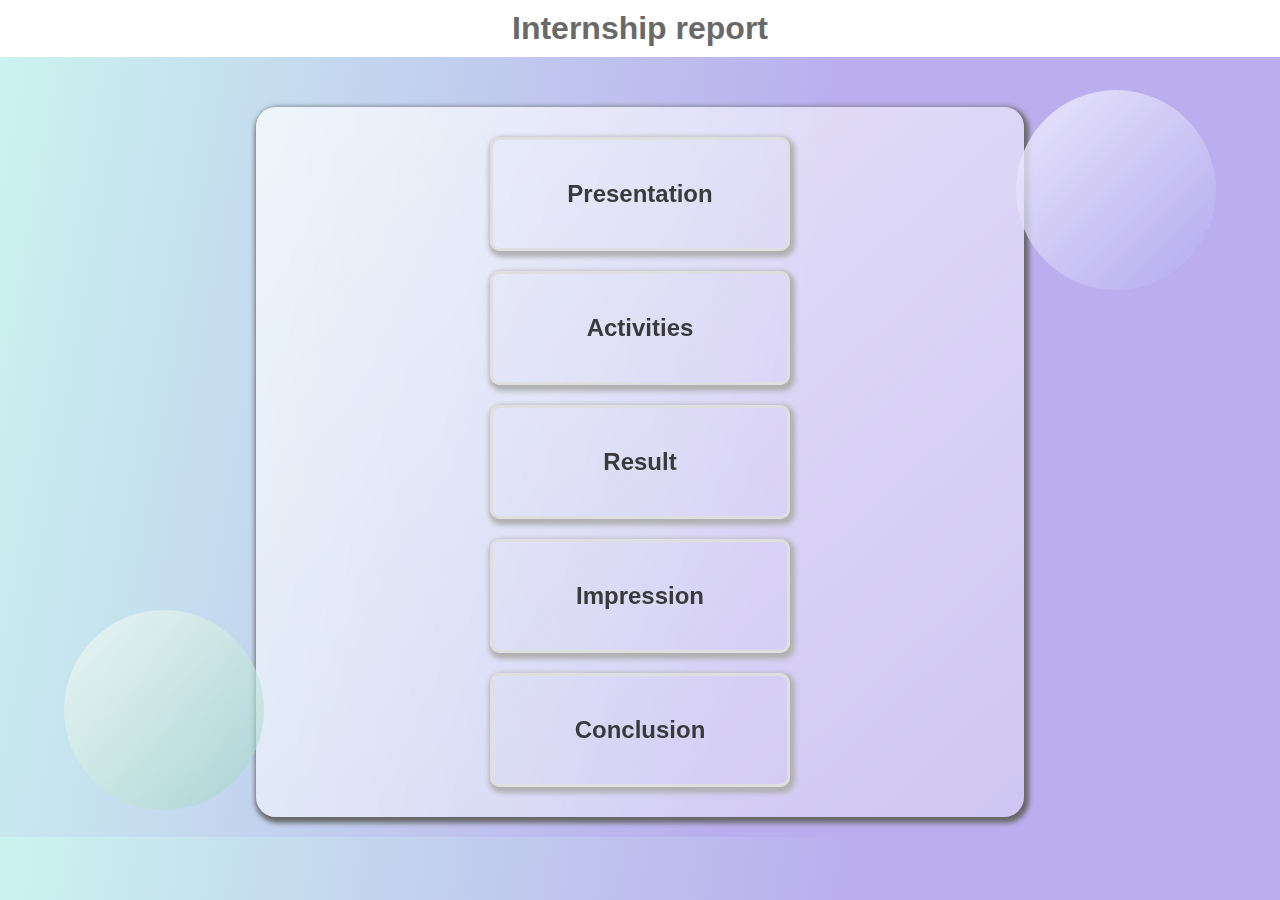
<file: index.html>
<!DOCTYPE html>
<html lang="en">
<head>
    <meta charset="UTF-8">
    <meta http-equiv="X-UA-Compatible" content="IE=edge">
    <meta name="viewport" content="width=device-width, initial-scale=1.0">
    <title>Internship report</title>
    <link rel="stylesheet" href="./css/style.css">
</head>
<body>
    <header>
        <h1>Internship report</h1>
    </header>
    <main>
        <div class="display">
            <ul>
                <li><a href="./presentation.html"><h2>Presentation</h2></a></li>
                <li><a href="./activities.html"><h2>Activities</h2></a></li>
                <li><a href="./result.html"><h2>Result</h2></a></li>
                <li><a href="./impression.html"><h2>Impression</h2></a></li>
                <li><a href="./conclusion.html"><h2>Conclusion</h2></a></li>
            </ul>
        </div>
    </main>
    <div class="circle1"></div>
    <div class="circle2"></div>
</body>
</html>
</file>
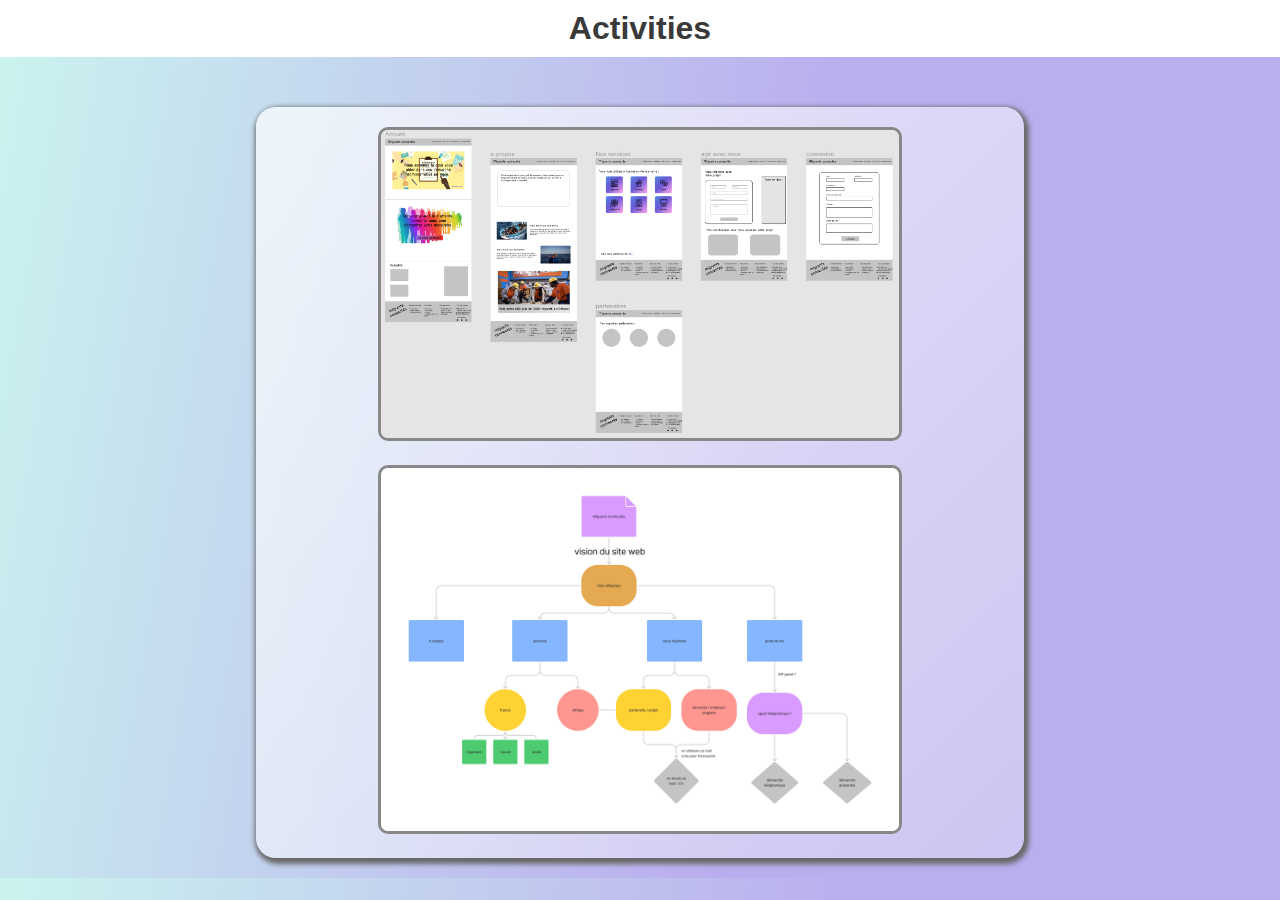
<file: activities.html>
<!DOCTYPE html>
<html lang="en">
<head>
    <meta charset="UTF-8">
    <meta http-equiv="X-UA-Compatible" content="IE=edge">
    <meta name="viewport" content="width=device-width, initial-scale=1.0">
    <title>Activities</title>
    <link rel="stylesheet" href="./css/style.css">
</head>
<body>
    <header>
        <h1><a href="./index.html">Activities</a></h1>
    </header>
    <main>
        <div class="display">
            <img src="./asset/maquettestage.PNG" alt="maquette">
            <img src="./asset/arbre a probleme.png" alt="arbre">
        </div>
    </main>
</body>
</html>
</file>
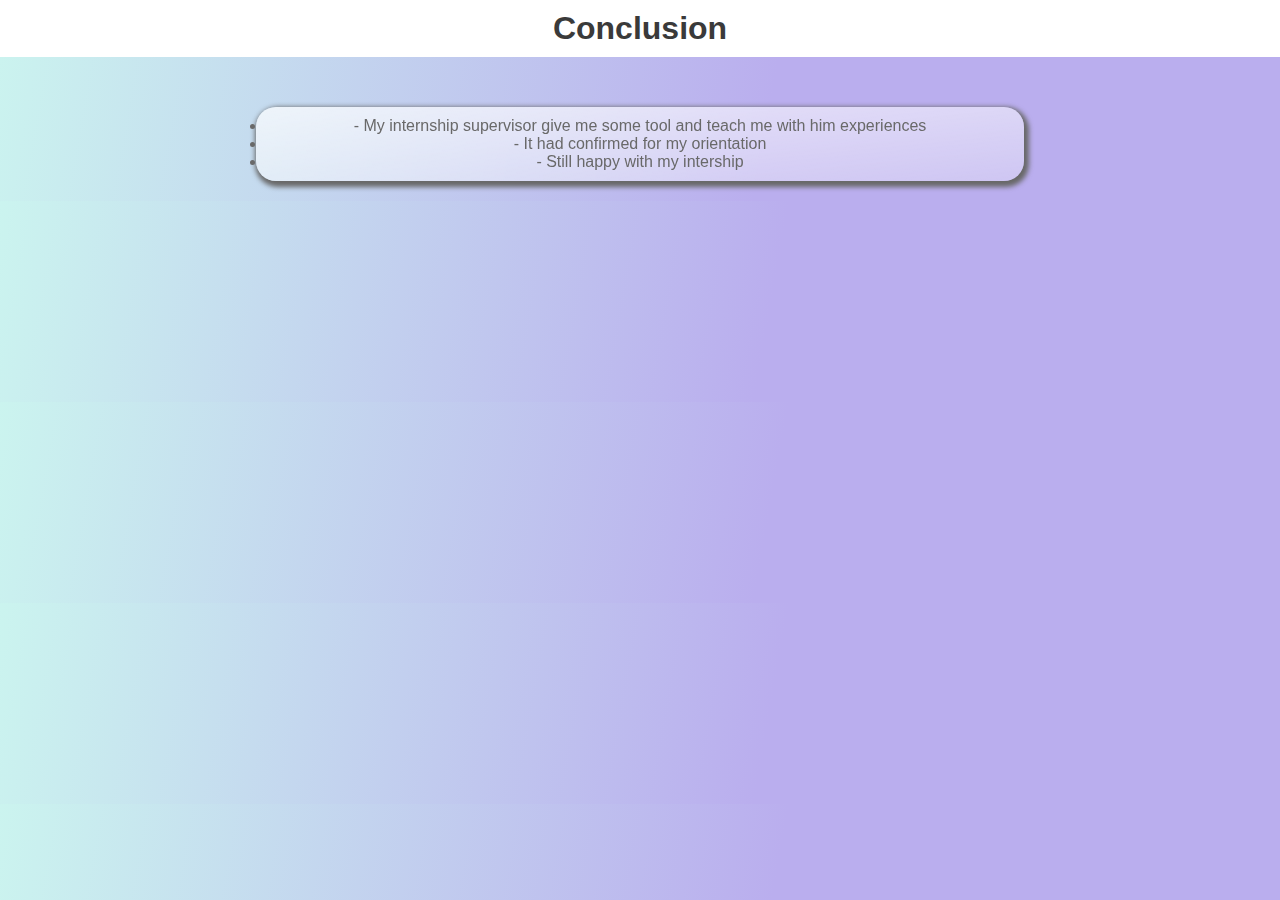
<file: conclusion.html>
<!DOCTYPE html>
<html lang="en">
<head>
    <meta charset="UTF-8">
    <meta http-equiv="X-UA-Compatible" content="IE=edge">
    <meta name="viewport" content="width=device-width, initial-scale=1.0">
    <title>Conclusion</title>
    <link rel="stylesheet" href="./css/style.css">
</head>
<body>
    <header>
        <h1><a href="./index.html">Conclusion</a></h1>
    </header>
    <main>
        <div class="display">
            <li>
                <p>- My internship supervisor give me some tool and teach me with him experiences</p>
            </li>
            <li>
                <p>- It had confirmed for my orientation</p>
            </li>
            <li>
                <p>- Still happy with my intership</p>
            </li>
        </div>
    </main>
</body>
</html>
</file>
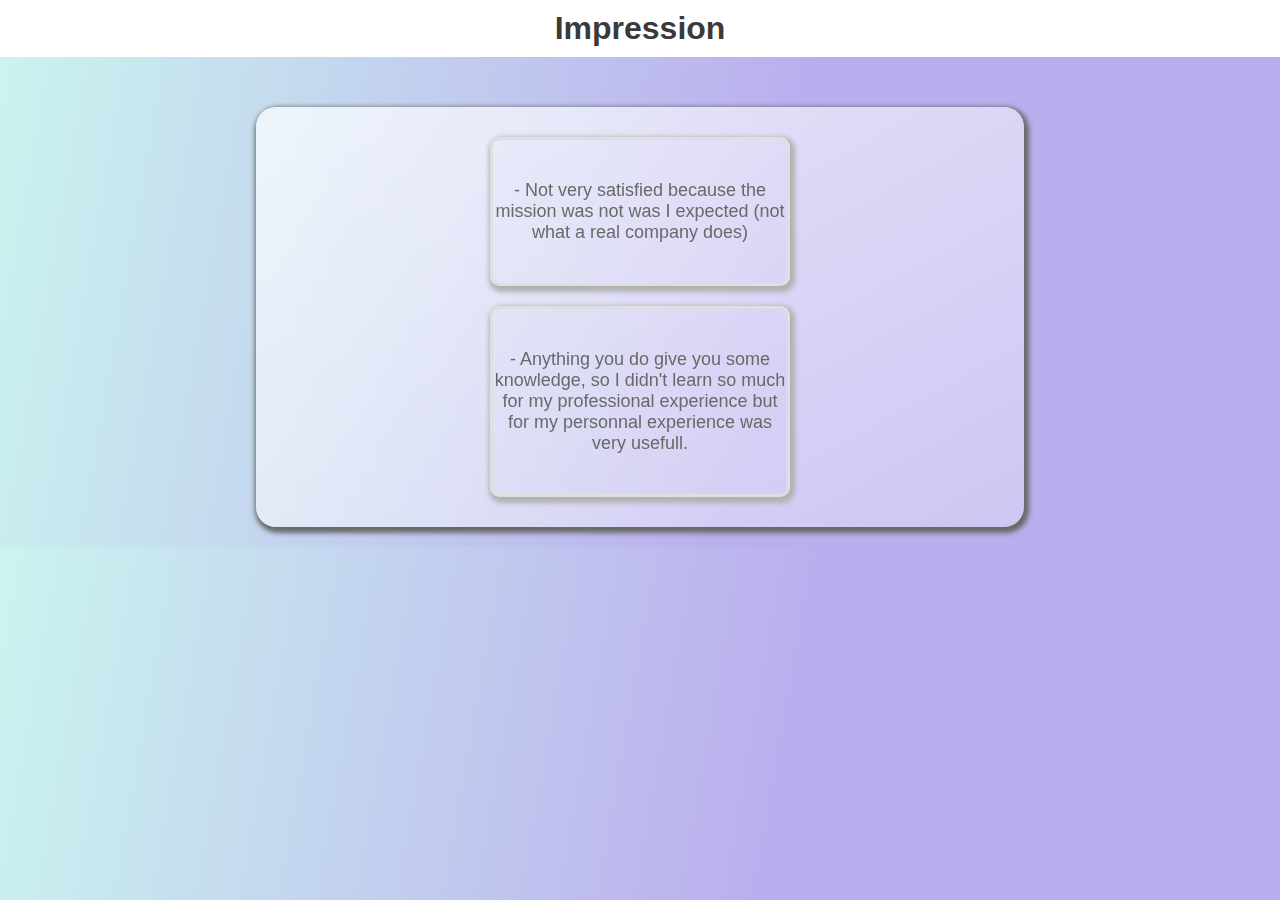
<file: impression.html>
<!DOCTYPE html>
<html lang="en">
<head>
    <meta charset="UTF-8">
    <meta http-equiv="X-UA-Compatible" content="IE=edge">
    <meta name="viewport" content="width=device-width, initial-scale=1.0">
    <title>Impression</title>
    <link rel="stylesheet" href="./css/style.css">
</head>
<body>
    <header>
        <h1><a href="./index.html">Impression</a></h1>
    </header>
    <main>
        <div class="display">
            <ul>
                <li>
                    <p>- Not very satisfied because the mission was not was I expected (not what a real company does)</p>
                </li>
                <li>
                    <p>- Anything you do give you some knowledge, so I didn't learn so much for my professional experience but for my personnal experience was very usefull.</p>
                </li>
            </ul>
        </div>
    </main>
</body>
</html>
</file>
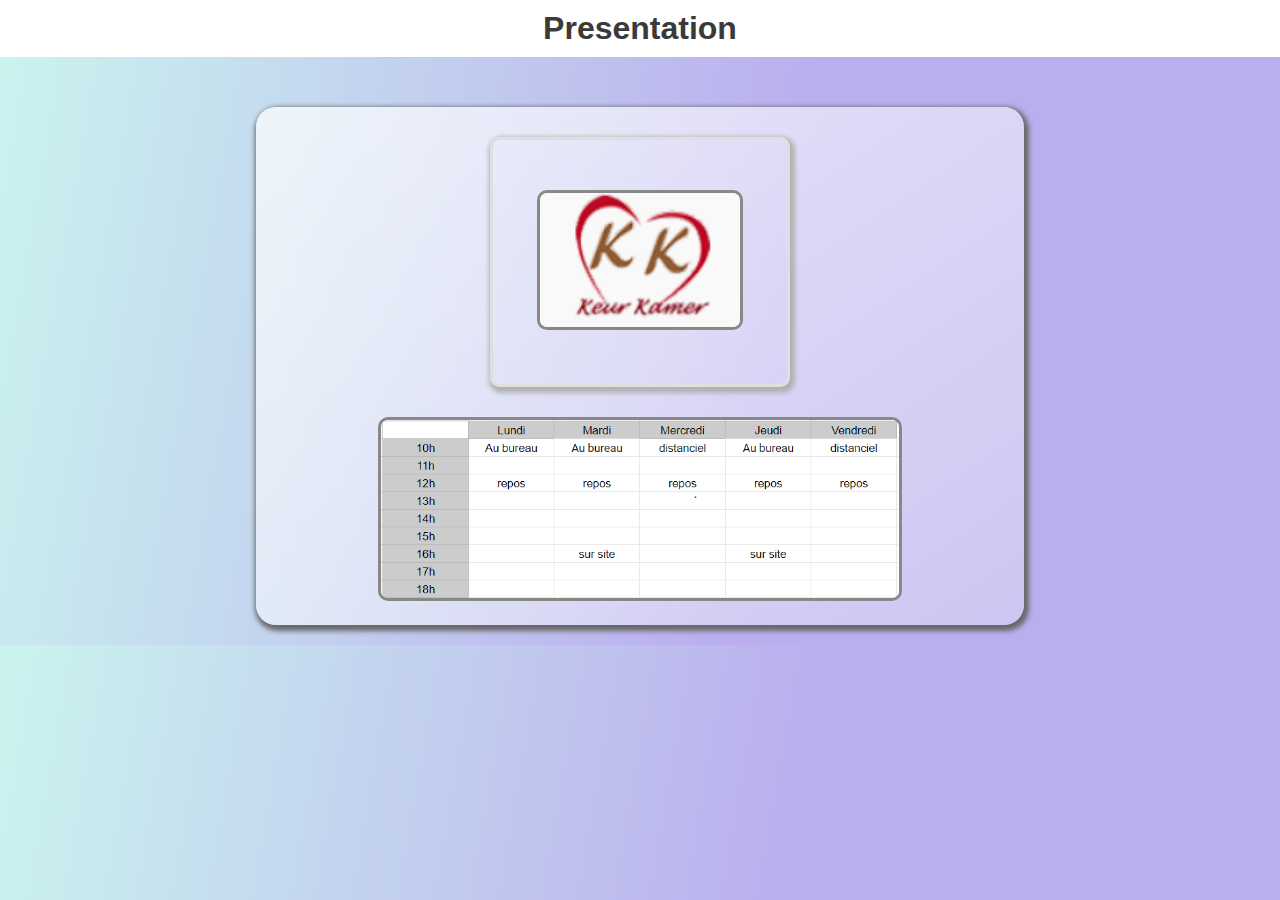
<file: presentation.html>
<!DOCTYPE html>
<html lang="en">
<head>
    <meta charset="UTF-8">
    <meta http-equiv="X-UA-Compatible" content="IE=edge">
    <meta name="viewport" content="width=device-width, initial-scale=1.0">
    <title>Presentation</title>
    <link rel="stylesheet" href="./css/style.css">
</head>
<body>
    <header>
        <h1><a href="./index.html">Presentation</a></h1>
    </header>
    <main>
        <div class="display">
            <ul>
                <li><img src="./asset/keurkamerlogo.PNG" alt="logokeurkamer"></li>
                <img src="./asset/planningkk.PNG" alt="planning">
            </ul>
        </div>
    </main>
</body>
</html>
</file>
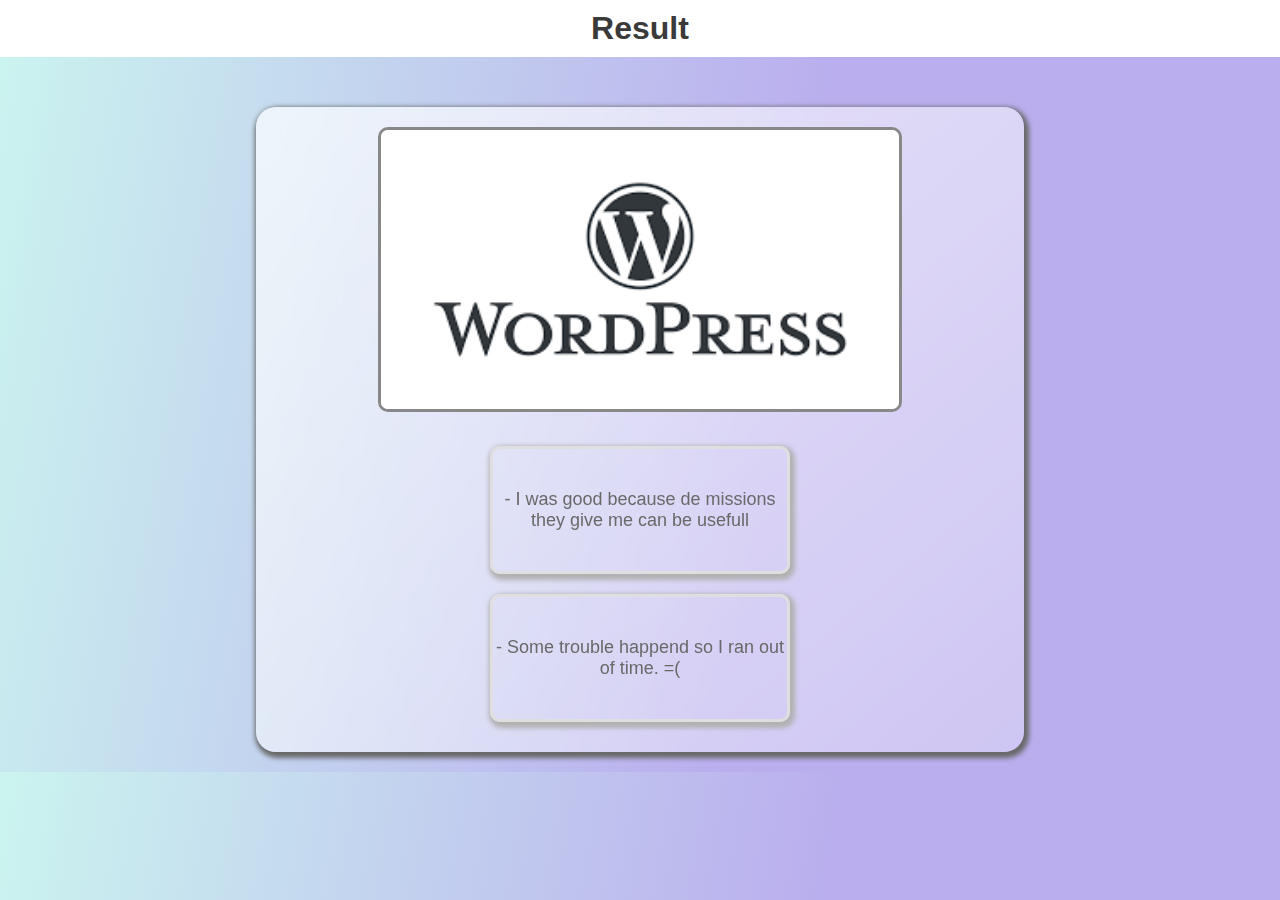
<file: result.html>
<!DOCTYPE html>
<html lang="en">
<head>
    <meta charset="UTF-8">
    <meta http-equiv="X-UA-Compatible" content="IE=edge">
    <meta name="viewport" content="width=device-width, initial-scale=1.0">
    <title>Result</title>
    <link rel="stylesheet" href="./css/style.css">
</head>
<body>
    <header>
        <h1><a href="./index.html">Result</a></h1>
    </header>
    <main>
        <div class="display">
            <img src="./asset/wordpress.png" alt="wordpress">
            <ul>
                <li>
                    <p>- I was good because de missions they give me can be usefull</p>
                </li>
                <li>
                    <p>- Some trouble happend so I ran out of time. =(</p>
                </li>
            </ul>
        </div>
    </main>
</body>
</html>
</file>
<file: css/style.css>
html{
    font-size: 62.5%;
    scroll-behavior: smooth;
}
body{
    font: 1.6rem "Open-sans",sans-serif;
    margin: 0;
    background: rgb(203,244,239);
    background: linear-gradient(100deg, rgba(203,244,239,1) 0%, rgba(186,174,238,1) 60%);
}
p, ul, ol, h1, h2, h3, address{
    font-style: normal;
    margin: 0;
    padding: 0;
    list-style: none;
}
a,abbr{
    text-decoration: none;
    color: rgb(58, 58, 58);
}
*{
    box-sizing: border-box;
}
header{
    background-color: rgb(255, 255, 255);;
}
header h1{
    color: #696969;
    text-align: center;
    padding: 1rem;
    margin-bottom: 5rem;
}
.display{
    margin: 2rem auto;
    padding: 1rem;
    text-align: center;
    width: 60%;
    color: #696969;
    background: linear-gradient(
        to right bottom, 
        rgba(255,255,255,0.7), 
        rgba(255,255,255,0.3)
        );
    border-radius: 2rem;
    z-index: 3;
    box-shadow: .2rem .3rem .5rem .3rem #686868;
    backdrop-filter: blur(1rem);
}
div ul li{
    padding: 4rem 0 4rem 0;
    border: solid #dfdfdf;
    border-radius: 1rem;
    margin: 2rem auto;
    width: 40%;
    box-shadow: .2rem .3rem .5rem .3rem #b1b1b1;
}
div ul li:hover{
    transform: scale(1.1);
    transition: .5s ease-in-out;
}
.circle1, .circle2{
    background: #fff;
    background: linear-gradient(
        to right bottom, 
        rgba(255,255,255,0.8), 
        rgba(255,255,255,0.3)
        );
    height: 20rem;
    width: 20rem;
    position: absolute;
    z-index: 2;
    border-radius: 50%;
}
.circle1{
    top: 10%;
    right: 5%;
    background-color:rgba(56, 38, 221, 0.3);
}
.circle2{
    bottom: 10%;
    left: 5%;
    background-color:rgba(0, 141, 99, 0.3);
}
div ul .hello{
    width: 30rem;
}
div img{
    width: 70%;
    margin: 1rem;
    border-radius: 1rem;
    border: solid #888888;
}
div ul li p{
    font-size: large;
}
</file>
